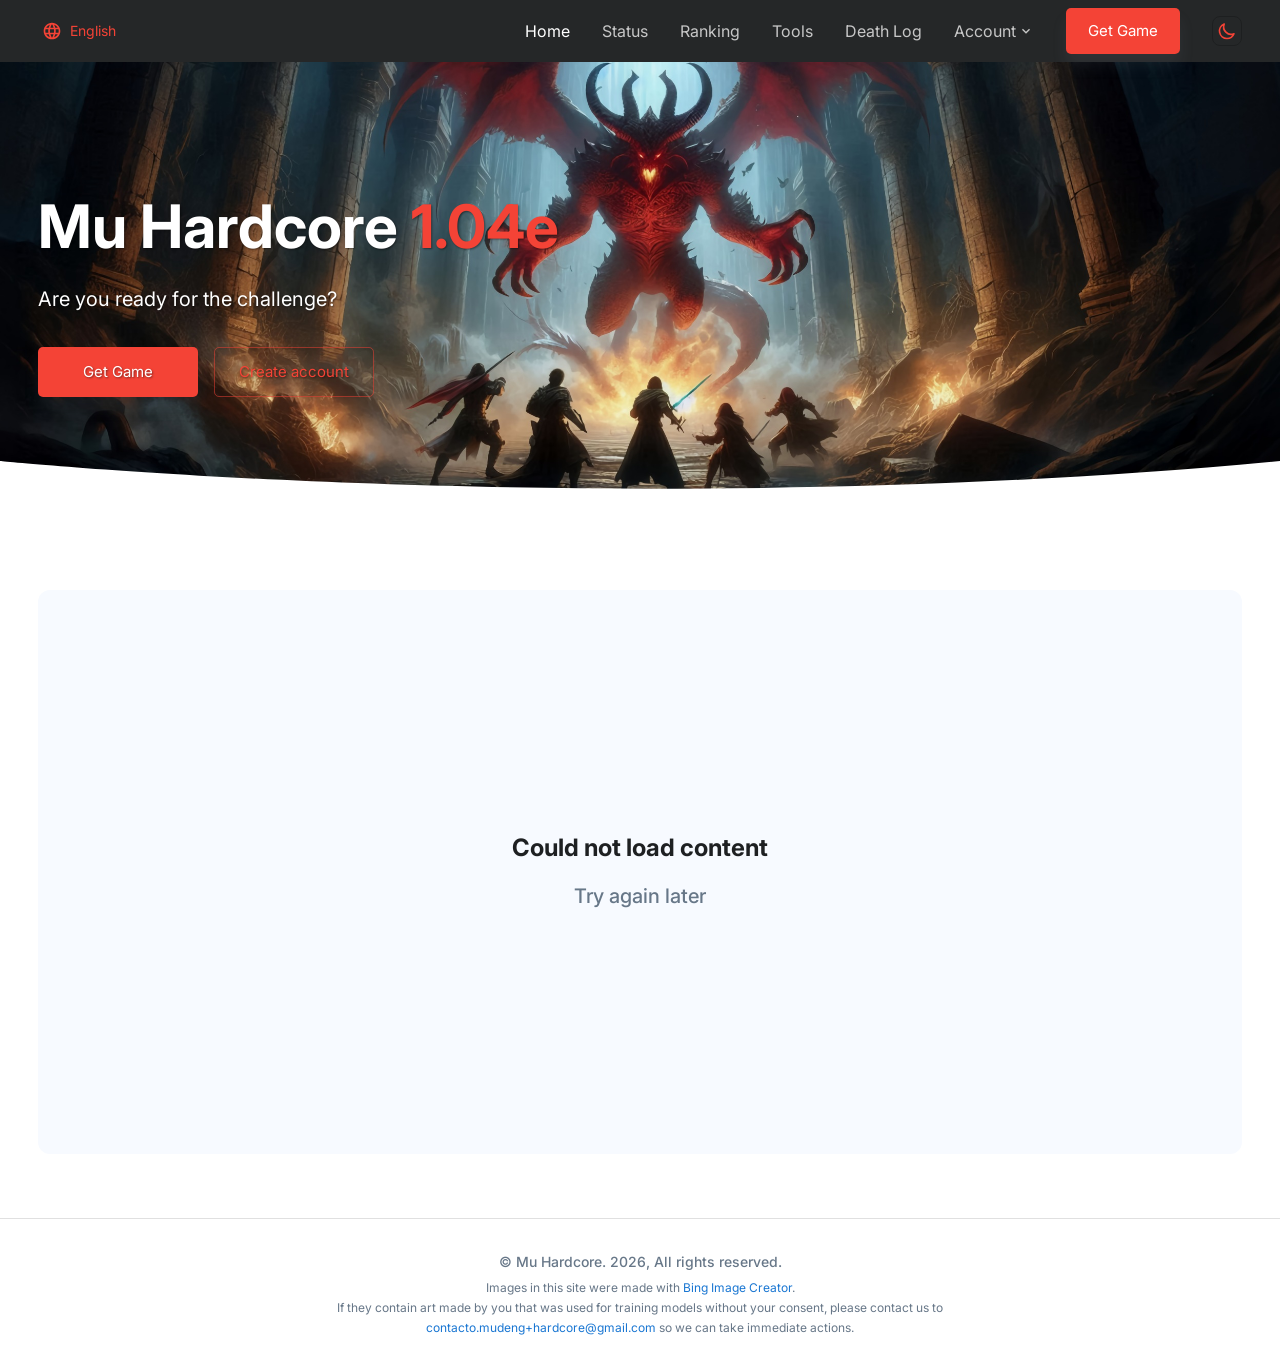
<file: old/index.html>
<!doctype html><html lang="en" dir="ltr"><head><meta charset="utf-8"/><link rel="shortcut icon" href="favicon.ico"/><meta name="viewport" content="width=device-width,initial-scale=1,shrink-to-fit=no"/><meta name="theme-color" content="#ffffff"/><meta name="description" content="A modern design system for your new landing and web pages."/><meta name="robots" content="max-snippet:-1, max-image-preview:large, max-video-preview:-1"/><meta property="og:locale" content="en_US"/><meta property="og:type" content="website"/><meta property="og:title" content="Mu Hardcore"/><meta property="og:description" content="Mu Hardcore"/><link rel="preconnect" href="https://fonts.gstatic.com"/><link href="https://fonts.googleapis.com/css2?family=Inter:wght@400;600&display=swap" rel="stylesheet"/><title>Mu Hardcore</title><script defer="defer" src="./static/js/main.ff4b0dd3.js"></script><link href="./static/css/main.0138e9e0.css" rel="stylesheet"></head><body><noscript>You need to enable JavaScript to run this app.</noscript><div id="root"></div></body></html>
</file>
<file: old/static/css/main.0138e9e0.css>
@charset "UTF-8";.slick-slider{-webkit-touch-callout:none;-webkit-tap-highlight-color:transparent;box-sizing:border-box;touch-action:pan-y;-webkit-user-select:none;-moz-user-select:none;user-select:none;-khtml-user-select:none}.slick-list,.slick-slider{display:block;position:relative}.slick-list{margin:0;overflow:hidden;padding:0}.slick-list:focus{outline:none}.slick-list.dragging{cursor:pointer;cursor:hand}.slick-slider .slick-list,.slick-slider .slick-track{transform:translateZ(0)}.slick-track{display:block;left:0;margin-left:auto;margin-right:auto;position:relative;top:0}.slick-track:after,.slick-track:before{content:"";display:table}.slick-track:after{clear:both}.slick-loading .slick-track{visibility:hidden}.slick-slide{display:none;float:left;height:100%;min-height:1px}[dir=rtl] .slick-slide{float:right}.slick-slide img{display:block}.slick-slide.slick-loading img{display:none}.slick-slide.dragging img{pointer-events:none}.slick-initialized .slick-slide{display:block}.slick-loading .slick-slide{visibility:hidden}.slick-vertical .slick-slide{border:1px solid transparent;display:block;height:auto}.slick-arrow.slick-hidden{display:none}.slick-loading .slick-list{background:#fff url([data-uri]) 50% no-repeat}@font-face{font-family:slick;font-style:normal;font-weight:400;src:url(../../static/media/slick.a4e97f5a2a64f0ab1323.eot);src:url(../../static/media/slick.a4e97f5a2a64f0ab1323.eot?#iefix) format("embedded-opentype"),url(../../static/media/slick.295183786cd8a1389865.woff) format("woff"),url(../../static/media/slick.c94f7671dcc99dce43e2.ttf) format("truetype"),url(../../static/media/slick.2630a3e3eab21c607e21.svg#slick) format("svg")}.slick-next,.slick-prev{border:none;cursor:pointer;display:block;font-size:0;height:20px;line-height:0;padding:0;position:absolute;top:50%;transform:translateY(-50%);width:20px}.slick-next,.slick-next:focus,.slick-next:hover,.slick-prev,.slick-prev:focus,.slick-prev:hover{background:transparent;color:transparent;outline:none}.slick-next:focus:before,.slick-next:hover:before,.slick-prev:focus:before,.slick-prev:hover:before{opacity:1}.slick-next.slick-disabled:before,.slick-prev.slick-disabled:before{opacity:.25}.slick-next:before,.slick-prev:before{-webkit-font-smoothing:antialiased;-moz-osx-font-smoothing:grayscale;color:#fff;font-family:slick;font-size:20px;line-height:1;opacity:.75}.slick-prev{left:-25px}[dir=rtl] .slick-prev{left:auto;right:-25px}.slick-prev:before{content:"←"}[dir=rtl] .slick-prev:before{content:"→"}.slick-next{right:-25px}[dir=rtl] .slick-next{left:-25px;right:auto}.slick-next:before{content:"→"}[dir=rtl] .slick-next:before{content:"←"}.slick-dotted.slick-slider{margin-bottom:30px}.slick-dots{bottom:-25px;display:block;list-style:none;margin:0;padding:0;position:absolute;text-align:center;width:100%}.slick-dots li{display:inline-block;margin:0 5px;padding:0;position:relative}.slick-dots li,.slick-dots li button{cursor:pointer;height:20px;width:20px}.slick-dots li button{background:transparent;border:0;color:transparent;display:block;font-size:0;line-height:0;outline:none;padding:5px}.slick-dots li button:focus,.slick-dots li button:hover{outline:none}.slick-dots li button:focus:before,.slick-dots li button:hover:before{opacity:1}.slick-dots li button:before{-webkit-font-smoothing:antialiased;-moz-osx-font-smoothing:grayscale;color:#000;content:"•";font-family:slick;font-size:6px;height:20px;left:0;line-height:20px;opacity:.25;position:absolute;text-align:center;top:0;width:20px}.slick-dots li.slick-active button:before{color:#000;opacity:.75}[data-aos][data-aos][data-aos-duration="50"],body[data-aos-duration="50"] [data-aos]{transition-duration:50ms}[data-aos][data-aos][data-aos-delay="50"],body[data-aos-delay="50"] [data-aos]{transition-delay:0}[data-aos][data-aos][data-aos-delay="50"].aos-animate,body[data-aos-delay="50"] [data-aos].aos-animate{transition-delay:50ms}[data-aos][data-aos][data-aos-duration="100"],body[data-aos-duration="100"] [data-aos]{transition-duration:.1s}[data-aos][data-aos][data-aos-delay="100"],body[data-aos-delay="100"] [data-aos]{transition-delay:0}[data-aos][data-aos][data-aos-delay="100"].aos-animate,body[data-aos-delay="100"] [data-aos].aos-animate{transition-delay:.1s}[data-aos][data-aos][data-aos-duration="150"],body[data-aos-duration="150"] [data-aos]{transition-duration:.15s}[data-aos][data-aos][data-aos-delay="150"],body[data-aos-delay="150"] [data-aos]{transition-delay:0}[data-aos][data-aos][data-aos-delay="150"].aos-animate,body[data-aos-delay="150"] [data-aos].aos-animate{transition-delay:.15s}[data-aos][data-aos][data-aos-duration="200"],body[data-aos-duration="200"] [data-aos]{transition-duration:.2s}[data-aos][data-aos][data-aos-delay="200"],body[data-aos-delay="200"] [data-aos]{transition-delay:0}[data-aos][data-aos][data-aos-delay="200"].aos-animate,body[data-aos-delay="200"] [data-aos].aos-animate{transition-delay:.2s}[data-aos][data-aos][data-aos-duration="250"],body[data-aos-duration="250"] [data-aos]{transition-duration:.25s}[data-aos][data-aos][data-aos-delay="250"],body[data-aos-delay="250"] [data-aos]{transition-delay:0}[data-aos][data-aos][data-aos-delay="250"].aos-animate,body[data-aos-delay="250"] [data-aos].aos-animate{transition-delay:.25s}[data-aos][data-aos][data-aos-duration="300"],body[data-aos-duration="300"] [data-aos]{transition-duration:.3s}[data-aos][data-aos][data-aos-delay="300"],body[data-aos-delay="300"] [data-aos]{transition-delay:0}[data-aos][data-aos][data-aos-delay="300"].aos-animate,body[data-aos-delay="300"] [data-aos].aos-animate{transition-delay:.3s}[data-aos][data-aos][data-aos-duration="350"],body[data-aos-duration="350"] [data-aos]{transition-duration:.35s}[data-aos][data-aos][data-aos-delay="350"],body[data-aos-delay="350"] [data-aos]{transition-delay:0}[data-aos][data-aos][data-aos-delay="350"].aos-animate,body[data-aos-delay="350"] [data-aos].aos-animate{transition-delay:.35s}[data-aos][data-aos][data-aos-duration="400"],body[data-aos-duration="400"] [data-aos]{transition-duration:.4s}[data-aos][data-aos][data-aos-delay="400"],body[data-aos-delay="400"] [data-aos]{transition-delay:0}[data-aos][data-aos][data-aos-delay="400"].aos-animate,body[data-aos-delay="400"] [data-aos].aos-animate{transition-delay:.4s}[data-aos][data-aos][data-aos-duration="450"],body[data-aos-duration="450"] [data-aos]{transition-duration:.45s}[data-aos][data-aos][data-aos-delay="450"],body[data-aos-delay="450"] [data-aos]{transition-delay:0}[data-aos][data-aos][data-aos-delay="450"].aos-animate,body[data-aos-delay="450"] [data-aos].aos-animate{transition-delay:.45s}[data-aos][data-aos][data-aos-duration="500"],body[data-aos-duration="500"] [data-aos]{transition-duration:.5s}[data-aos][data-aos][data-aos-delay="500"],body[data-aos-delay="500"] [data-aos]{transition-delay:0}[data-aos][data-aos][data-aos-delay="500"].aos-animate,body[data-aos-delay="500"] [data-aos].aos-animate{transition-delay:.5s}[data-aos][data-aos][data-aos-duration="550"],body[data-aos-duration="550"] [data-aos]{transition-duration:.55s}[data-aos][data-aos][data-aos-delay="550"],body[data-aos-delay="550"] [data-aos]{transition-delay:0}[data-aos][data-aos][data-aos-delay="550"].aos-animate,body[data-aos-delay="550"] [data-aos].aos-animate{transition-delay:.55s}[data-aos][data-aos][data-aos-duration="600"],body[data-aos-duration="600"] [data-aos]{transition-duration:.6s}[data-aos][data-aos][data-aos-delay="600"],body[data-aos-delay="600"] [data-aos]{transition-delay:0}[data-aos][data-aos][data-aos-delay="600"].aos-animate,body[data-aos-delay="600"] [data-aos].aos-animate{transition-delay:.6s}[data-aos][data-aos][data-aos-duration="650"],body[data-aos-duration="650"] [data-aos]{transition-duration:.65s}[data-aos][data-aos][data-aos-delay="650"],body[data-aos-delay="650"] [data-aos]{transition-delay:0}[data-aos][data-aos][data-aos-delay="650"].aos-animate,body[data-aos-delay="650"] [data-aos].aos-animate{transition-delay:.65s}[data-aos][data-aos][data-aos-duration="700"],body[data-aos-duration="700"] [data-aos]{transition-duration:.7s}[data-aos][data-aos][data-aos-delay="700"],body[data-aos-delay="700"] [data-aos]{transition-delay:0}[data-aos][data-aos][data-aos-delay="700"].aos-animate,body[data-aos-delay="700"] [data-aos].aos-animate{transition-delay:.7s}[data-aos][data-aos][data-aos-duration="750"],body[data-aos-duration="750"] [data-aos]{transition-duration:.75s}[data-aos][data-aos][data-aos-delay="750"],body[data-aos-delay="750"] [data-aos]{transition-delay:0}[data-aos][data-aos][data-aos-delay="750"].aos-animate,body[data-aos-delay="750"] [data-aos].aos-animate{transition-delay:.75s}[data-aos][data-aos][data-aos-duration="800"],body[data-aos-duration="800"] [data-aos]{transition-duration:.8s}[data-aos][data-aos][data-aos-delay="800"],body[data-aos-delay="800"] [data-aos]{transition-delay:0}[data-aos][data-aos][data-aos-delay="800"].aos-animate,body[data-aos-delay="800"] [data-aos].aos-animate{transition-delay:.8s}[data-aos][data-aos][data-aos-duration="850"],body[data-aos-duration="850"] [data-aos]{transition-duration:.85s}[data-aos][data-aos][data-aos-delay="850"],body[data-aos-delay="850"] [data-aos]{transition-delay:0}[data-aos][data-aos][data-aos-delay="850"].aos-animate,body[data-aos-delay="850"] [data-aos].aos-animate{transition-delay:.85s}[data-aos][data-aos][data-aos-duration="900"],body[data-aos-duration="900"] [data-aos]{transition-duration:.9s}[data-aos][data-aos][data-aos-delay="900"],body[data-aos-delay="900"] [data-aos]{transition-delay:0}[data-aos][data-aos][data-aos-delay="900"].aos-animate,body[data-aos-delay="900"] [data-aos].aos-animate{transition-delay:.9s}[data-aos][data-aos][data-aos-duration="950"],body[data-aos-duration="950"] [data-aos]{transition-duration:.95s}[data-aos][data-aos][data-aos-delay="950"],body[data-aos-delay="950"] [data-aos]{transition-delay:0}[data-aos][data-aos][data-aos-delay="950"].aos-animate,body[data-aos-delay="950"] [data-aos].aos-animate{transition-delay:.95s}[data-aos][data-aos][data-aos-duration="1000"],body[data-aos-duration="1000"] [data-aos]{transition-duration:1s}[data-aos][data-aos][data-aos-delay="1000"],body[data-aos-delay="1000"] [data-aos]{transition-delay:0}[data-aos][data-aos][data-aos-delay="1000"].aos-animate,body[data-aos-delay="1000"] [data-aos].aos-animate{transition-delay:1s}[data-aos][data-aos][data-aos-duration="1050"],body[data-aos-duration="1050"] [data-aos]{transition-duration:1.05s}[data-aos][data-aos][data-aos-delay="1050"],body[data-aos-delay="1050"] [data-aos]{transition-delay:0}[data-aos][data-aos][data-aos-delay="1050"].aos-animate,body[data-aos-delay="1050"] [data-aos].aos-animate{transition-delay:1.05s}[data-aos][data-aos][data-aos-duration="1100"],body[data-aos-duration="1100"] [data-aos]{transition-duration:1.1s}[data-aos][data-aos][data-aos-delay="1100"],body[data-aos-delay="1100"] [data-aos]{transition-delay:0}[data-aos][data-aos][data-aos-delay="1100"].aos-animate,body[data-aos-delay="1100"] [data-aos].aos-animate{transition-delay:1.1s}[data-aos][data-aos][data-aos-duration="1150"],body[data-aos-duration="1150"] [data-aos]{transition-duration:1.15s}[data-aos][data-aos][data-aos-delay="1150"],body[data-aos-delay="1150"] [data-aos]{transition-delay:0}[data-aos][data-aos][data-aos-delay="1150"].aos-animate,body[data-aos-delay="1150"] [data-aos].aos-animate{transition-delay:1.15s}[data-aos][data-aos][data-aos-duration="1200"],body[data-aos-duration="1200"] [data-aos]{transition-duration:1.2s}[data-aos][data-aos][data-aos-delay="1200"],body[data-aos-delay="1200"] [data-aos]{transition-delay:0}[data-aos][data-aos][data-aos-delay="1200"].aos-animate,body[data-aos-delay="1200"] [data-aos].aos-animate{transition-delay:1.2s}[data-aos][data-aos][data-aos-duration="1250"],body[data-aos-duration="1250"] [data-aos]{transition-duration:1.25s}[data-aos][data-aos][data-aos-delay="1250"],body[data-aos-delay="1250"] [data-aos]{transition-delay:0}[data-aos][data-aos][data-aos-delay="1250"].aos-animate,body[data-aos-delay="1250"] [data-aos].aos-animate{transition-delay:1.25s}[data-aos][data-aos][data-aos-duration="1300"],body[data-aos-duration="1300"] [data-aos]{transition-duration:1.3s}[data-aos][data-aos][data-aos-delay="1300"],body[data-aos-delay="1300"] [data-aos]{transition-delay:0}[data-aos][data-aos][data-aos-delay="1300"].aos-animate,body[data-aos-delay="1300"] [data-aos].aos-animate{transition-delay:1.3s}[data-aos][data-aos][data-aos-duration="1350"],body[data-aos-duration="1350"] [data-aos]{transition-duration:1.35s}[data-aos][data-aos][data-aos-delay="1350"],body[data-aos-delay="1350"] [data-aos]{transition-delay:0}[data-aos][data-aos][data-aos-delay="1350"].aos-animate,body[data-aos-delay="1350"] [data-aos].aos-animate{transition-delay:1.35s}[data-aos][data-aos][data-aos-duration="1400"],body[data-aos-duration="1400"] [data-aos]{transition-duration:1.4s}[data-aos][data-aos][data-aos-delay="1400"],body[data-aos-delay="1400"] [data-aos]{transition-delay:0}[data-aos][data-aos][data-aos-delay="1400"].aos-animate,body[data-aos-delay="1400"] [data-aos].aos-animate{transition-delay:1.4s}[data-aos][data-aos][data-aos-duration="1450"],body[data-aos-duration="1450"] [data-aos]{transition-duration:1.45s}[data-aos][data-aos][data-aos-delay="1450"],body[data-aos-delay="1450"] [data-aos]{transition-delay:0}[data-aos][data-aos][data-aos-delay="1450"].aos-animate,body[data-aos-delay="1450"] [data-aos].aos-animate{transition-delay:1.45s}[data-aos][data-aos][data-aos-duration="1500"],body[data-aos-duration="1500"] [data-aos]{transition-duration:1.5s}[data-aos][data-aos][data-aos-delay="1500"],body[data-aos-delay="1500"] [data-aos]{transition-delay:0}[data-aos][data-aos][data-aos-delay="1500"].aos-animate,body[data-aos-delay="1500"] [data-aos].aos-animate{transition-delay:1.5s}[data-aos][data-aos][data-aos-duration="1550"],body[data-aos-duration="1550"] [data-aos]{transition-duration:1.55s}[data-aos][data-aos][data-aos-delay="1550"],body[data-aos-delay="1550"] [data-aos]{transition-delay:0}[data-aos][data-aos][data-aos-delay="1550"].aos-animate,body[data-aos-delay="1550"] [data-aos].aos-animate{transition-delay:1.55s}[data-aos][data-aos][data-aos-duration="1600"],body[data-aos-duration="1600"] [data-aos]{transition-duration:1.6s}[data-aos][data-aos][data-aos-delay="1600"],body[data-aos-delay="1600"] [data-aos]{transition-delay:0}[data-aos][data-aos][data-aos-delay="1600"].aos-animate,body[data-aos-delay="1600"] [data-aos].aos-animate{transition-delay:1.6s}[data-aos][data-aos][data-aos-duration="1650"],body[data-aos-duration="1650"] [data-aos]{transition-duration:1.65s}[data-aos][data-aos][data-aos-delay="1650"],body[data-aos-delay="1650"] [data-aos]{transition-delay:0}[data-aos][data-aos][data-aos-delay="1650"].aos-animate,body[data-aos-delay="1650"] [data-aos].aos-animate{transition-delay:1.65s}[data-aos][data-aos][data-aos-duration="1700"],body[data-aos-duration="1700"] [data-aos]{transition-duration:1.7s}[data-aos][data-aos][data-aos-delay="1700"],body[data-aos-delay="1700"] [data-aos]{transition-delay:0}[data-aos][data-aos][data-aos-delay="1700"].aos-animate,body[data-aos-delay="1700"] [data-aos].aos-animate{transition-delay:1.7s}[data-aos][data-aos][data-aos-duration="1750"],body[data-aos-duration="1750"] [data-aos]{transition-duration:1.75s}[data-aos][data-aos][data-aos-delay="1750"],body[data-aos-delay="1750"] [data-aos]{transition-delay:0}[data-aos][data-aos][data-aos-delay="1750"].aos-animate,body[data-aos-delay="1750"] [data-aos].aos-animate{transition-delay:1.75s}[data-aos][data-aos][data-aos-duration="1800"],body[data-aos-duration="1800"] [data-aos]{transition-duration:1.8s}[data-aos][data-aos][data-aos-delay="1800"],body[data-aos-delay="1800"] [data-aos]{transition-delay:0}[data-aos][data-aos][data-aos-delay="1800"].aos-animate,body[data-aos-delay="1800"] [data-aos].aos-animate{transition-delay:1.8s}[data-aos][data-aos][data-aos-duration="1850"],body[data-aos-duration="1850"] [data-aos]{transition-duration:1.85s}[data-aos][data-aos][data-aos-delay="1850"],body[data-aos-delay="1850"] [data-aos]{transition-delay:0}[data-aos][data-aos][data-aos-delay="1850"].aos-animate,body[data-aos-delay="1850"] [data-aos].aos-animate{transition-delay:1.85s}[data-aos][data-aos][data-aos-duration="1900"],body[data-aos-duration="1900"] [data-aos]{transition-duration:1.9s}[data-aos][data-aos][data-aos-delay="1900"],body[data-aos-delay="1900"] [data-aos]{transition-delay:0}[data-aos][data-aos][data-aos-delay="1900"].aos-animate,body[data-aos-delay="1900"] [data-aos].aos-animate{transition-delay:1.9s}[data-aos][data-aos][data-aos-duration="1950"],body[data-aos-duration="1950"] [data-aos]{transition-duration:1.95s}[data-aos][data-aos][data-aos-delay="1950"],body[data-aos-delay="1950"] [data-aos]{transition-delay:0}[data-aos][data-aos][data-aos-delay="1950"].aos-animate,body[data-aos-delay="1950"] [data-aos].aos-animate{transition-delay:1.95s}[data-aos][data-aos][data-aos-duration="2000"],body[data-aos-duration="2000"] [data-aos]{transition-duration:2s}[data-aos][data-aos][data-aos-delay="2000"],body[data-aos-delay="2000"] [data-aos]{transition-delay:0}[data-aos][data-aos][data-aos-delay="2000"].aos-animate,body[data-aos-delay="2000"] [data-aos].aos-animate{transition-delay:2s}[data-aos][data-aos][data-aos-duration="2050"],body[data-aos-duration="2050"] [data-aos]{transition-duration:2.05s}[data-aos][data-aos][data-aos-delay="2050"],body[data-aos-delay="2050"] [data-aos]{transition-delay:0}[data-aos][data-aos][data-aos-delay="2050"].aos-animate,body[data-aos-delay="2050"] [data-aos].aos-animate{transition-delay:2.05s}[data-aos][data-aos][data-aos-duration="2100"],body[data-aos-duration="2100"] [data-aos]{transition-duration:2.1s}[data-aos][data-aos][data-aos-delay="2100"],body[data-aos-delay="2100"] [data-aos]{transition-delay:0}[data-aos][data-aos][data-aos-delay="2100"].aos-animate,body[data-aos-delay="2100"] [data-aos].aos-animate{transition-delay:2.1s}[data-aos][data-aos][data-aos-duration="2150"],body[data-aos-duration="2150"] [data-aos]{transition-duration:2.15s}[data-aos][data-aos][data-aos-delay="2150"],body[data-aos-delay="2150"] [data-aos]{transition-delay:0}[data-aos][data-aos][data-aos-delay="2150"].aos-animate,body[data-aos-delay="2150"] [data-aos].aos-animate{transition-delay:2.15s}[data-aos][data-aos][data-aos-duration="2200"],body[data-aos-duration="2200"] [data-aos]{transition-duration:2.2s}[data-aos][data-aos][data-aos-delay="2200"],body[data-aos-delay="2200"] [data-aos]{transition-delay:0}[data-aos][data-aos][data-aos-delay="2200"].aos-animate,body[data-aos-delay="2200"] [data-aos].aos-animate{transition-delay:2.2s}[data-aos][data-aos][data-aos-duration="2250"],body[data-aos-duration="2250"] [data-aos]{transition-duration:2.25s}[data-aos][data-aos][data-aos-delay="2250"],body[data-aos-delay="2250"] [data-aos]{transition-delay:0}[data-aos][data-aos][data-aos-delay="2250"].aos-animate,body[data-aos-delay="2250"] [data-aos].aos-animate{transition-delay:2.25s}[data-aos][data-aos][data-aos-duration="2300"],body[data-aos-duration="2300"] [data-aos]{transition-duration:2.3s}[data-aos][data-aos][data-aos-delay="2300"],body[data-aos-delay="2300"] [data-aos]{transition-delay:0}[data-aos][data-aos][data-aos-delay="2300"].aos-animate,body[data-aos-delay="2300"] [data-aos].aos-animate{transition-delay:2.3s}[data-aos][data-aos][data-aos-duration="2350"],body[data-aos-duration="2350"] [data-aos]{transition-duration:2.35s}[data-aos][data-aos][data-aos-delay="2350"],body[data-aos-delay="2350"] [data-aos]{transition-delay:0}[data-aos][data-aos][data-aos-delay="2350"].aos-animate,body[data-aos-delay="2350"] [data-aos].aos-animate{transition-delay:2.35s}[data-aos][data-aos][data-aos-duration="2400"],body[data-aos-duration="2400"] [data-aos]{transition-duration:2.4s}[data-aos][data-aos][data-aos-delay="2400"],body[data-aos-delay="2400"] [data-aos]{transition-delay:0}[data-aos][data-aos][data-aos-delay="2400"].aos-animate,body[data-aos-delay="2400"] [data-aos].aos-animate{transition-delay:2.4s}[data-aos][data-aos][data-aos-duration="2450"],body[data-aos-duration="2450"] [data-aos]{transition-duration:2.45s}[data-aos][data-aos][data-aos-delay="2450"],body[data-aos-delay="2450"] [data-aos]{transition-delay:0}[data-aos][data-aos][data-aos-delay="2450"].aos-animate,body[data-aos-delay="2450"] [data-aos].aos-animate{transition-delay:2.45s}[data-aos][data-aos][data-aos-duration="2500"],body[data-aos-duration="2500"] [data-aos]{transition-duration:2.5s}[data-aos][data-aos][data-aos-delay="2500"],body[data-aos-delay="2500"] [data-aos]{transition-delay:0}[data-aos][data-aos][data-aos-delay="2500"].aos-animate,body[data-aos-delay="2500"] [data-aos].aos-animate{transition-delay:2.5s}[data-aos][data-aos][data-aos-duration="2550"],body[data-aos-duration="2550"] [data-aos]{transition-duration:2.55s}[data-aos][data-aos][data-aos-delay="2550"],body[data-aos-delay="2550"] [data-aos]{transition-delay:0}[data-aos][data-aos][data-aos-delay="2550"].aos-animate,body[data-aos-delay="2550"] [data-aos].aos-animate{transition-delay:2.55s}[data-aos][data-aos][data-aos-duration="2600"],body[data-aos-duration="2600"] [data-aos]{transition-duration:2.6s}[data-aos][data-aos][data-aos-delay="2600"],body[data-aos-delay="2600"] [data-aos]{transition-delay:0}[data-aos][data-aos][data-aos-delay="2600"].aos-animate,body[data-aos-delay="2600"] [data-aos].aos-animate{transition-delay:2.6s}[data-aos][data-aos][data-aos-duration="2650"],body[data-aos-duration="2650"] [data-aos]{transition-duration:2.65s}[data-aos][data-aos][data-aos-delay="2650"],body[data-aos-delay="2650"] [data-aos]{transition-delay:0}[data-aos][data-aos][data-aos-delay="2650"].aos-animate,body[data-aos-delay="2650"] [data-aos].aos-animate{transition-delay:2.65s}[data-aos][data-aos][data-aos-duration="2700"],body[data-aos-duration="2700"] [data-aos]{transition-duration:2.7s}[data-aos][data-aos][data-aos-delay="2700"],body[data-aos-delay="2700"] [data-aos]{transition-delay:0}[data-aos][data-aos][data-aos-delay="2700"].aos-animate,body[data-aos-delay="2700"] [data-aos].aos-animate{transition-delay:2.7s}[data-aos][data-aos][data-aos-duration="2750"],body[data-aos-duration="2750"] [data-aos]{transition-duration:2.75s}[data-aos][data-aos][data-aos-delay="2750"],body[data-aos-delay="2750"] [data-aos]{transition-delay:0}[data-aos][data-aos][data-aos-delay="2750"].aos-animate,body[data-aos-delay="2750"] [data-aos].aos-animate{transition-delay:2.75s}[data-aos][data-aos][data-aos-duration="2800"],body[data-aos-duration="2800"] [data-aos]{transition-duration:2.8s}[data-aos][data-aos][data-aos-delay="2800"],body[data-aos-delay="2800"] [data-aos]{transition-delay:0}[data-aos][data-aos][data-aos-delay="2800"].aos-animate,body[data-aos-delay="2800"] [data-aos].aos-animate{transition-delay:2.8s}[data-aos][data-aos][data-aos-duration="2850"],body[data-aos-duration="2850"] [data-aos]{transition-duration:2.85s}[data-aos][data-aos][data-aos-delay="2850"],body[data-aos-delay="2850"] [data-aos]{transition-delay:0}[data-aos][data-aos][data-aos-delay="2850"].aos-animate,body[data-aos-delay="2850"] [data-aos].aos-animate{transition-delay:2.85s}[data-aos][data-aos][data-aos-duration="2900"],body[data-aos-duration="2900"] [data-aos]{transition-duration:2.9s}[data-aos][data-aos][data-aos-delay="2900"],body[data-aos-delay="2900"] [data-aos]{transition-delay:0}[data-aos][data-aos][data-aos-delay="2900"].aos-animate,body[data-aos-delay="2900"] [data-aos].aos-animate{transition-delay:2.9s}[data-aos][data-aos][data-aos-duration="2950"],body[data-aos-duration="2950"] [data-aos]{transition-duration:2.95s}[data-aos][data-aos][data-aos-delay="2950"],body[data-aos-delay="2950"] [data-aos]{transition-delay:0}[data-aos][data-aos][data-aos-delay="2950"].aos-animate,body[data-aos-delay="2950"] [data-aos].aos-animate{transition-delay:2.95s}[data-aos][data-aos][data-aos-duration="3000"],body[data-aos-duration="3000"] [data-aos]{transition-duration:3s}[data-aos][data-aos][data-aos-delay="3000"],body[data-aos-delay="3000"] [data-aos]{transition-delay:0}[data-aos][data-aos][data-aos-delay="3000"].aos-animate,body[data-aos-delay="3000"] [data-aos].aos-animate{transition-delay:3s}[data-aos][data-aos][data-aos-easing=linear],body[data-aos-easing=linear] [data-aos]{transition-timing-function:cubic-bezier(.25,.25,.75,.75)}[data-aos][data-aos][data-aos-easing=ease],body[data-aos-easing=ease] [data-aos]{transition-timing-function:ease}[data-aos][data-aos][data-aos-easing=ease-in],body[data-aos-easing=ease-in] [data-aos]{transition-timing-function:ease-in}[data-aos][data-aos][data-aos-easing=ease-out],body[data-aos-easing=ease-out] [data-aos]{transition-timing-function:ease-out}[data-aos][data-aos][data-aos-easing=ease-in-out],body[data-aos-easing=ease-in-out] [data-aos]{transition-timing-function:ease-in-out}[data-aos][data-aos][data-aos-easing=ease-in-back],body[data-aos-easing=ease-in-back] [data-aos]{transition-timing-function:cubic-bezier(.6,-.28,.735,.045)}[data-aos][data-aos][data-aos-easing=ease-out-back],body[data-aos-easing=ease-out-back] [data-aos]{transition-timing-function:cubic-bezier(.175,.885,.32,1.275)}[data-aos][data-aos][data-aos-easing=ease-in-out-back],body[data-aos-easing=ease-in-out-back] [data-aos]{transition-timing-function:cubic-bezier(.68,-.55,.265,1.55)}[data-aos][data-aos][data-aos-easing=ease-in-sine],body[data-aos-easing=ease-in-sine] [data-aos]{transition-timing-function:cubic-bezier(.47,0,.745,.715)}[data-aos][data-aos][data-aos-easing=ease-out-sine],body[data-aos-easing=ease-out-sine] [data-aos]{transition-timing-function:cubic-bezier(.39,.575,.565,1)}[data-aos][data-aos][data-aos-easing=ease-in-out-sine],body[data-aos-easing=ease-in-out-sine] [data-aos]{transition-timing-function:cubic-bezier(.445,.05,.55,.95)}[data-aos][data-aos][data-aos-easing=ease-in-quad],body[data-aos-easing=ease-in-quad] [data-aos]{transition-timing-function:cubic-bezier(.55,.085,.68,.53)}[data-aos][data-aos][data-aos-easing=ease-out-quad],body[data-aos-easing=ease-out-quad] [data-aos]{transition-timing-function:cubic-bezier(.25,.46,.45,.94)}[data-aos][data-aos][data-aos-easing=ease-in-out-quad],body[data-aos-easing=ease-in-out-quad] [data-aos]{transition-timing-function:cubic-bezier(.455,.03,.515,.955)}[data-aos][data-aos][data-aos-easing=ease-in-cubic],body[data-aos-easing=ease-in-cubic] [data-aos]{transition-timing-function:cubic-bezier(.55,.085,.68,.53)}[data-aos][data-aos][data-aos-easing=ease-out-cubic],body[data-aos-easing=ease-out-cubic] [data-aos]{transition-timing-function:cubic-bezier(.25,.46,.45,.94)}[data-aos][data-aos][data-aos-easing=ease-in-out-cubic],body[data-aos-easing=ease-in-out-cubic] [data-aos]{transition-timing-function:cubic-bezier(.455,.03,.515,.955)}[data-aos][data-aos][data-aos-easing=ease-in-quart],body[data-aos-easing=ease-in-quart] [data-aos]{transition-timing-function:cubic-bezier(.55,.085,.68,.53)}[data-aos][data-aos][data-aos-easing=ease-out-quart],body[data-aos-easing=ease-out-quart] [data-aos]{transition-timing-function:cubic-bezier(.25,.46,.45,.94)}[data-aos][data-aos][data-aos-easing=ease-in-out-quart],body[data-aos-easing=ease-in-out-quart] [data-aos]{transition-timing-function:cubic-bezier(.455,.03,.515,.955)}[data-aos^=fade][data-aos^=fade]{opacity:0;transition-property:opacity,transform}[data-aos^=fade][data-aos^=fade].aos-animate{opacity:1;transform:translateZ(0)}[data-aos=fade-up]{transform:translate3d(0,100px,0)}[data-aos=fade-down]{transform:translate3d(0,-100px,0)}[data-aos=fade-right]{transform:translate3d(-100px,0,0)}[data-aos=fade-left]{transform:translate3d(100px,0,0)}[data-aos=fade-up-right]{transform:translate3d(-100px,100px,0)}[data-aos=fade-up-left]{transform:translate3d(100px,100px,0)}[data-aos=fade-down-right]{transform:translate3d(-100px,-100px,0)}[data-aos=fade-down-left]{transform:translate3d(100px,-100px,0)}[data-aos^=zoom][data-aos^=zoom]{opacity:0;transition-property:opacity,transform}[data-aos^=zoom][data-aos^=zoom].aos-animate{opacity:1;transform:translateZ(0) scale(1)}[data-aos=zoom-in]{transform:scale(.6)}[data-aos=zoom-in-up]{transform:translate3d(0,100px,0) scale(.6)}[data-aos=zoom-in-down]{transform:translate3d(0,-100px,0) scale(.6)}[data-aos=zoom-in-right]{transform:translate3d(-100px,0,0) scale(.6)}[data-aos=zoom-in-left]{transform:translate3d(100px,0,0) scale(.6)}[data-aos=zoom-out]{transform:scale(1.2)}[data-aos=zoom-out-up]{transform:translate3d(0,100px,0) scale(1.2)}[data-aos=zoom-out-down]{transform:translate3d(0,-100px,0) scale(1.2)}[data-aos=zoom-out-right]{transform:translate3d(-100px,0,0) scale(1.2)}[data-aos=zoom-out-left]{transform:translate3d(100px,0,0) scale(1.2)}[data-aos^=slide][data-aos^=slide]{transition-property:transform}[data-aos^=slide][data-aos^=slide].aos-animate{transform:translateZ(0)}[data-aos=slide-up]{transform:translate3d(0,100%,0)}[data-aos=slide-down]{transform:translate3d(0,-100%,0)}[data-aos=slide-right]{transform:translate3d(-100%,0,0)}[data-aos=slide-left]{transform:translate3d(100%,0,0)}[data-aos^=flip][data-aos^=flip]{backface-visibility:hidden;transition-property:transform}[data-aos=flip-left]{transform:perspective(2500px) rotateY(-100deg)}[data-aos=flip-left].aos-animate{transform:perspective(2500px) rotateY(0)}[data-aos=flip-right]{transform:perspective(2500px) rotateY(100deg)}[data-aos=flip-right].aos-animate{transform:perspective(2500px) rotateY(0)}[data-aos=flip-up]{transform:perspective(2500px) rotateX(-100deg)}[data-aos=flip-up].aos-animate{transform:perspective(2500px) rotateX(0)}[data-aos=flip-down]{transform:perspective(2500px) rotateX(100deg)}[data-aos=flip-down].aos-animate{transform:perspective(2500px) rotateX(0)}a{text-decoration:none!important}.char-mage{background-image:url(https://muhardcore.github.io/assets/icon/classes/dw-ene.png);background-size:100% auto}.char-warrior{background-image:url(https://muhardcore.github.io/assets/icon/classes/dk-str.png);background-size:84% auto}.char-ranger{background-image:url(https://muhardcore.github.io/assets/icon/classes/elf-agi.png);background-size:80% auto}.char-gladiator{background-image:url(https://muhardcore.github.io/assets/icon/classes/mg-str.png);background-size:110% auto}.char-darklord{background-image:url(https://muhardcore.github.io/assets/icon/classes/dl-ene.png);background-size:100% auto}.char-summoner{background-image:url(https://muhardcore.github.io/assets/icon/classes/summon.png);background-size:82% auto}.char-rage-fighter{background-image:url(https://muhardcore.github.io/assets/icon/classes/rage.png);background-size:90% auto}.bodoque{border-radius:2px;display:inline-block;height:10px;margin-left:2px;margin-top:2px;width:10px}.shallow{filter:drop-shadow(3px 3px 2px rgba(0,0,0,.7))}.chef-kiss{color:#1976d2}.is-reloading{animation:spin 4s linear infinite}@keyframes spin{to{transform:rotate(-1turn)}}.is-in-the-past{background-color:#f5f5f6}.is-in-the-dark-past{background-color:#40485e}.the-future-is-now-old-man{background-color:#ffc1073d}.the-future-is-now-old-man td{font-weight:700}.skibidi{text-decoration:none!important}div:has(>.super-app-theme--header){background:#607d8b!important;color:#fff!important}.MuiDataGrid-footerContainer{display:none!important}.article-like img{height:auto;width:90%}.article-like th{background:#ffffff75;padding:8px}.article-like td{background:#ffffff14;padding:8px}.article-like p:has(img){text-align:center}.article-like a{color:#1976d2}.article-title{-webkit-box-orient:vertical;-webkit-line-clamp:1;display:-webkit-box;overflow:hidden}
</file>
